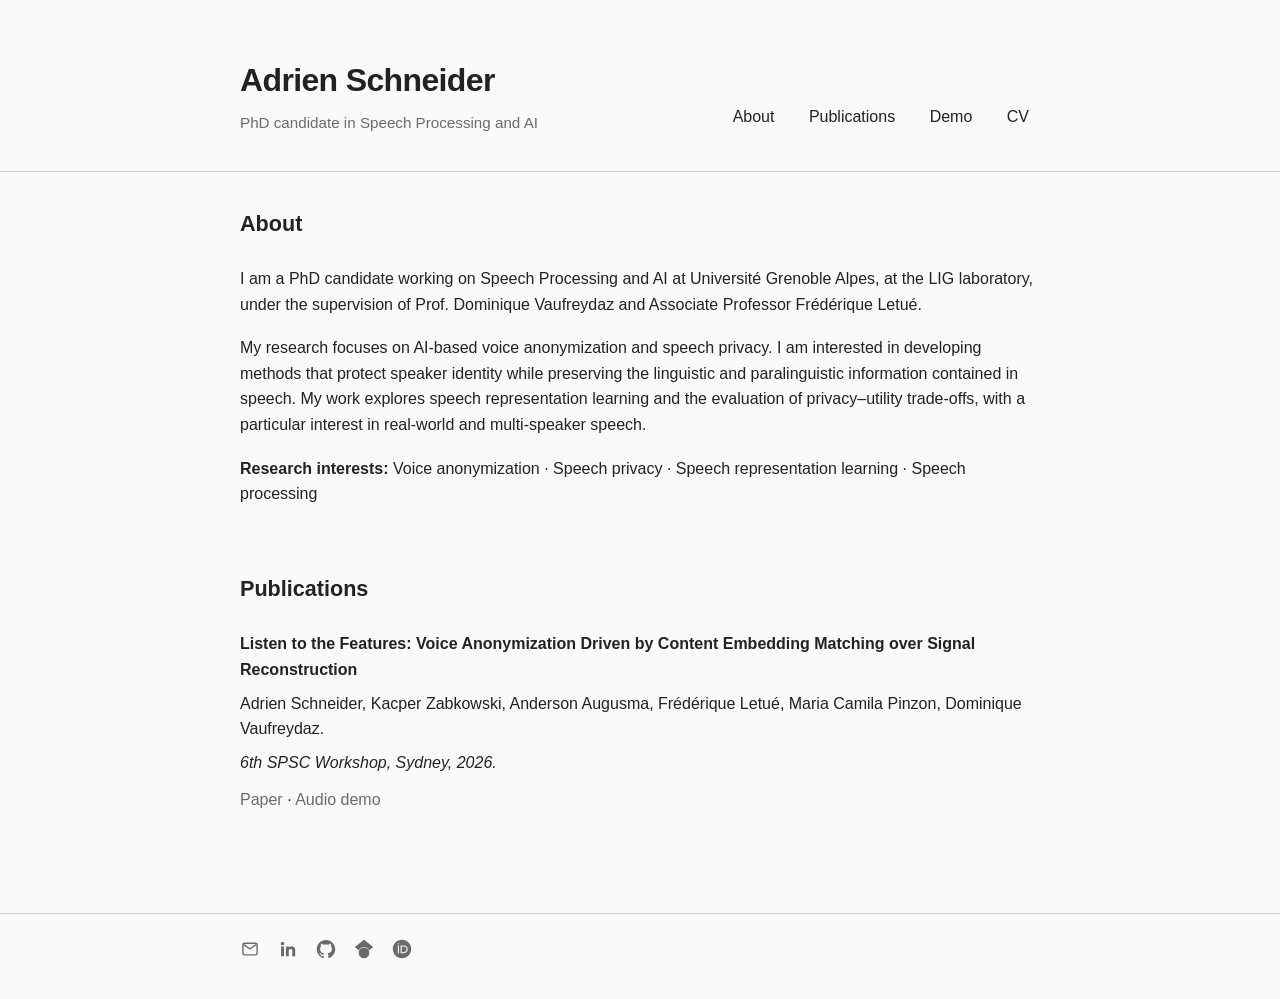
<file: index.html>
<!DOCTYPE html>
<html lang="en">
<head>
    <meta charset="UTF-8">
    <meta name="viewport" content="width=device-width, initial-scale=1.0">
    <title>Adrien Schneider</title>
    <link rel="stylesheet" href="styles.css">
</head>

<body>

<header>
    <div class="container header-content">
        <div>
            <h1>Adrien Schneider</h1>
            <p class="subtitle">PhD candidate in Speech Processing and AI</p>
        </div>

        <nav>
            <a href="#about">About</a>
            <a href="#publications">Publications</a>
            <a href="demo/">Demo</a>
            <a href="cv.pdf">CV</a>
        </nav>
    </div>
</header>


<main class="container">

    <section id="about">
        <h2>About</h2>

        <p>
            I am a PhD candidate working on Speech Processing
            and AI at Université Grenoble Alpes, at the LIG laboratory, under the
            supervision of Prof. Dominique Vaufreydaz and Associate Professor
            Frédérique Letué.
        </p>

        <p>
            My research focuses on AI-based voice anonymization and speech privacy.
            I am interested in developing methods that protect speaker identity
            while preserving the linguistic and paralinguistic information
            contained in speech. My work explores speech representation learning
            and the evaluation of privacy–utility trade-offs, with a particular
            interest in real-world and multi-speaker speech.
        </p>

        <p>
            <strong>Research interests:</strong>
            Voice anonymization · Speech privacy · Speech representation learning ·
            Speech processing
        </p>
    </section>


    <section id="publications">
        <h2>Publications</h2>

        <div class="publication">
            <p class="publication-title">
                Listen to the Features: Voice Anonymization Driven by Content
                Embedding Matching over Signal Reconstruction
            </p>

            <p>
                Adrien Schneider, Kacper Zabkowski, Anderson Augusma,
                Frédérique Letué, Maria Camila Pinzon, Dominique Vaufreydaz.
            </p>

            <p>
                <em>6th SPSC Workshop, Sydney, 2026.</em>
            </p>

            <p class="links">
                <a href="https://hal.science/hal-05683111" target="_blank">Paper</a>
                ·
                <a href="demo/">Audio demo</a>
            </p>
        </div>
    </section>

</main>


<footer>
    <div class="container">
        <div class="social-links">

            <!-- Email -->
            <a href="mailto:adrien.schneider@univ-grenoble-alpes.fr"
               aria-label="Email"
               title="Email">
                <svg viewBox="0 0 24 24" aria-hidden="true"
                     fill="none"
                     stroke="currentColor"
                     stroke-width="1.7"
                     stroke-linecap="round"
                     stroke-linejoin="round">
                    <rect x="3.5" y="5" width="17" height="14" rx="2"/>
                    <path d="m5 7 7 5 7-5"/>
                </svg>
            </a>

            <!-- LinkedIn -->
            <a href="https://www.linkedin.com/in/adrien-schneider-503509154"
               target="_blank"
               rel="noopener noreferrer"
               aria-label="LinkedIn"
               title="LinkedIn">
                <!-- LinedIn SVG from Wikipedia -->
                <svg height="72" 
                     viewBox="0 0 72 72"
                     fill="currentColor"
                     aria-hidden=true" 
                     width="72" 
                     xmlns="http://www.w3.org/2000/svg">
                    <path d="M62,62 L51.315625,62 L51.315625,43.8021149 C51.315625,38.8127542 49.4197917,36.0245323 45.4707031,36.0245323 C41.1746094,36.0245323 38.9300781,38.9261103 38.9300781,43.8021149 L38.9300781,62 L28.6333333,62 L28.6333333,27.3333333 L38.9300781,27.3333333 L38.9300781,32.0029283 C38.9300781,32.0029283 42.0260417,26.2742151 49.3825521,26.2742151 C56.7356771,26.2742151 62,30.7644705 62,40.051212 L62,62 Z M16.349349,22.7940133 C12.8420573,22.7940133 10,19.9296567 10,16.3970067 C10,12.8643566 12.8420573,10 16.349349,10 C19.8566406,10 22.6970052,12.8643566 22.6970052,16.3970067 C22.6970052,19.9296567 19.8566406,22.7940133 16.349349,22.7940133 Z M11.0325521,62 L21.769401,62 L21.769401,27.3333333 L11.0325521,27.3333333 L11.0325521,62 Z" fill="currentColor"/>
                </svg>
            </a>

            <!-- GitHub -->
            <a href="https://github.com/adrien-schneider"
               target="_blank"
               rel="noopener noreferrer"
               aria-label="GitHub"
               title="GitHub">
                <svg viewBox="-1 -1 26 26" 
                     fill="currentColor"
                     aria-hidden="true" 
                     xmlns="http://www.w3.org/2000/svg">
                    <path d="M12 .297c-6.63 0-12 5.373-12 12 0 5.303 3.438 9.8 8.205 11.385.6.113.82-.258.82-.577 0-.285-.01-1.04-.015-2.04-3.338.724-4.042-1.61-4.042-1.61C4.422 18.07 3.633 17.7 3.633 17.7c-1.087-.744.084-.729.084-.729 1.205.084 1.838 1.236 1.838 1.236 1.07 1.835 2.809 1.305 3.495.998.108-.776.417-1.305.76-1.605-2.665-.3-5.466-1.332-5.466-5.93 0-1.31.465-2.38 1.235-3.22-.135-.303-.54-1.523.105-3.176 0 0 1.005-.322 3.3 1.23.96-.267 1.98-.399 3-.405 1.02.006 2.04.138 3 .405 2.28-1.552 3.285-1.23 3.285-1.23.645 1.653.24 2.873.12 3.176.765.84 1.23 1.91 1.23 3.22 0 4.61-2.805 5.625-5.475 5.92.42.36.81 1.096.81 2.22 0 1.606-.015 2.896-.015 3.286 0 .315.21.69.825.57C20.565 22.092 24 17.592 24 12.297c0-6.627-5.373-12-12-12"/>
                </svg>
            </a>

            <!-- Google Scholar -->
            <a href="https://scholar.google.com/citations?user=WwiK3vgAAAAJ"
               target="_blank"
               rel="noopener noreferrer"
               aria-label="Google Scholar"
               title="Google Scholar">
                <svg fill="currentColor"
                     viewBox="-1 -1 26 26"
                     xmlns="http://www.w3.org/2000/svg">
                  <path d="M5.242 13.769L0 9.5 12 0l12 9.5-5.242 4.269C17.548 11.249 14.978 9.5 12 9.5c-2.977 0-5.548 1.748-6.758 4.269zM12 10a7 7 0 1 0 0 14 7 7 0 0 0 0-14z"/>
               </svg>
            </a>

            <!-- ORCID -->
            <a href="https://orcid.org/0009-0005-4874-3940"
               target="_blank"
               rel="noopener noreferrer"
               aria-label="ORCID"
               title="ORCID">
                <svg viewBox="-1 -1 26 26"
                     fill="currentColor"
                     aria-hidden="true" 
                     xmlns="http://www.w3.org/2000/svg">
                  <path d="M12 0C5.372 0 0 5.372 0 12s5.372 12 12 12 12-5.372 12-12S18.628 0 12 0zM7.369 4.378c.525 0 .947.431.947.947s-.422.947-.947.947a.95.95 0 0 1-.947-.947c0-.525.422-.947.947-.947zm-.722 3.038h1.444v10.041H6.647V7.416zm3.562 0h3.9c3.712 0 5.344 2.653 5.344 5.025 0 2.578-2.016 5.025-5.325 5.025h-3.919V7.416zm1.444 1.303v7.444h2.297c3.272 0 4.022-2.484 4.022-3.722 0-2.016-1.284-3.722-4.097-3.722h-2.222z"/>
               </svg>
            </a>

        </div>
    </div>
</footer>

</body>
</html>
</file>
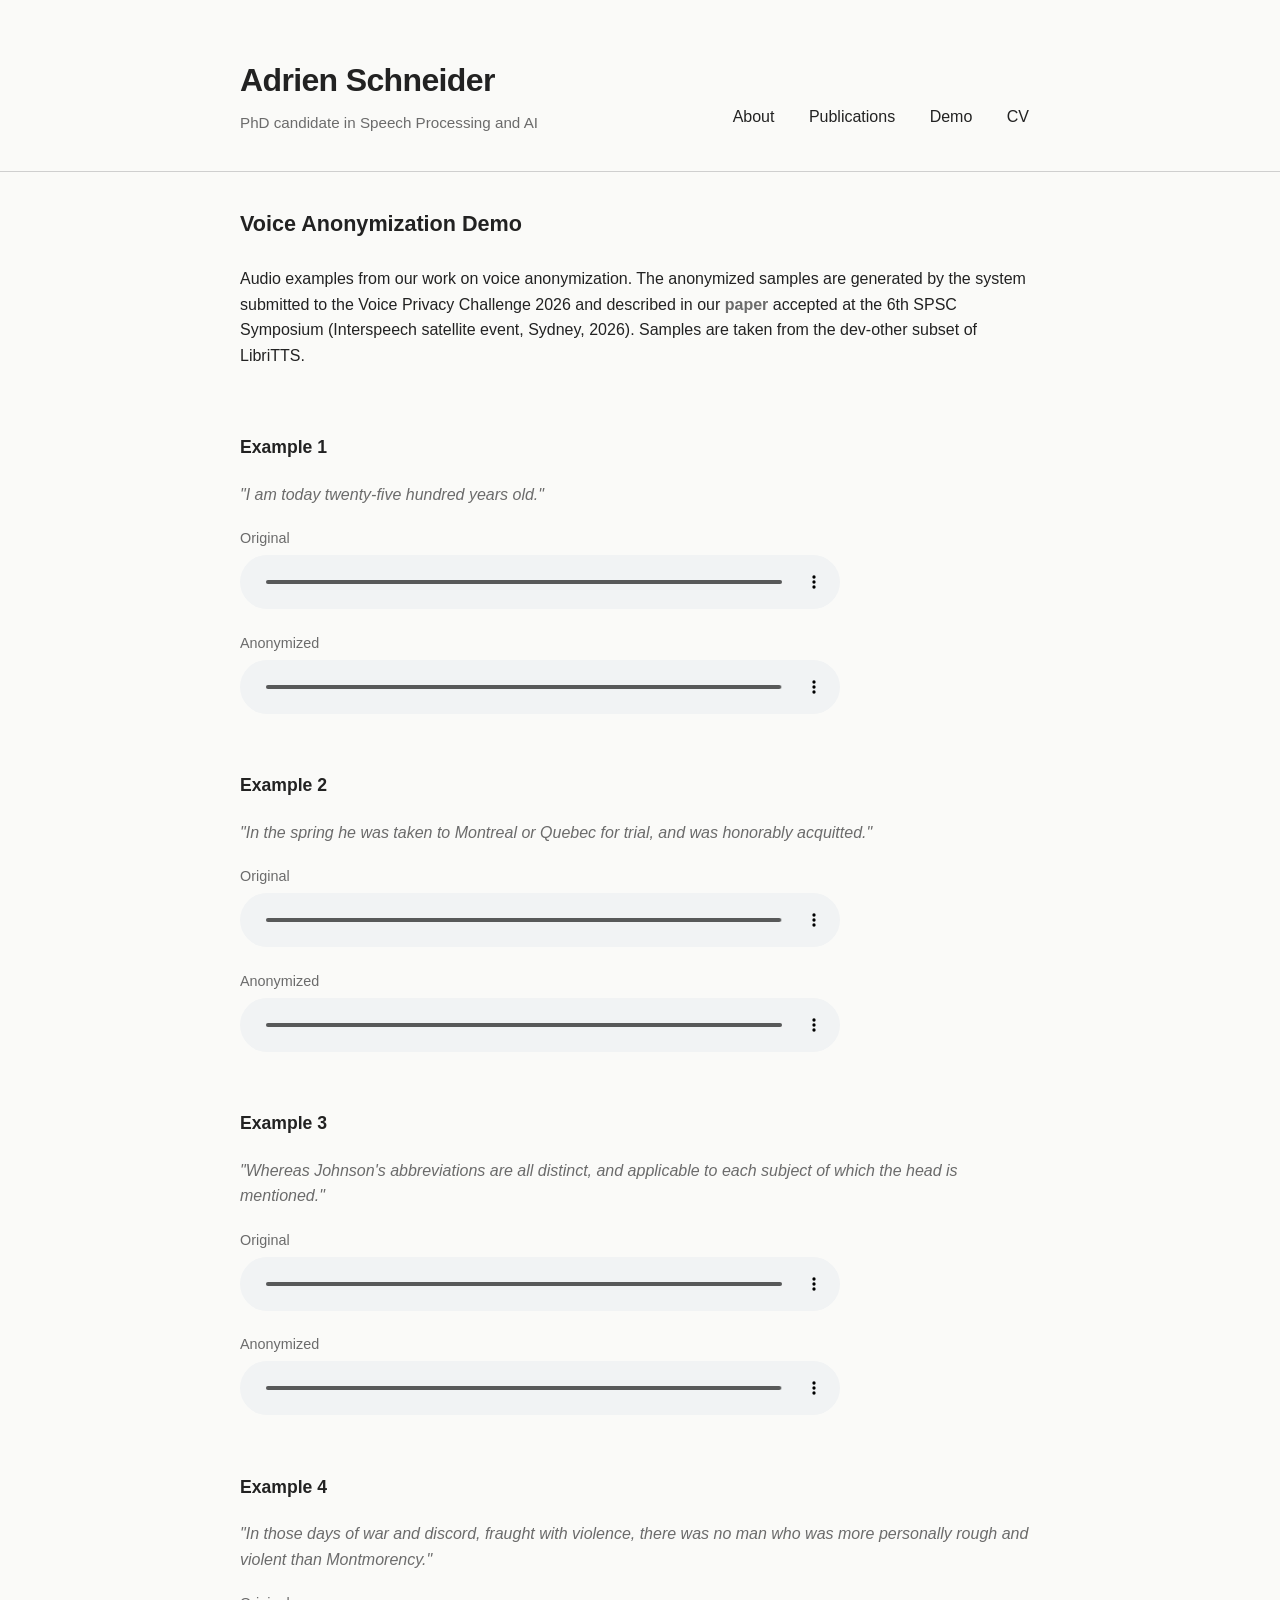
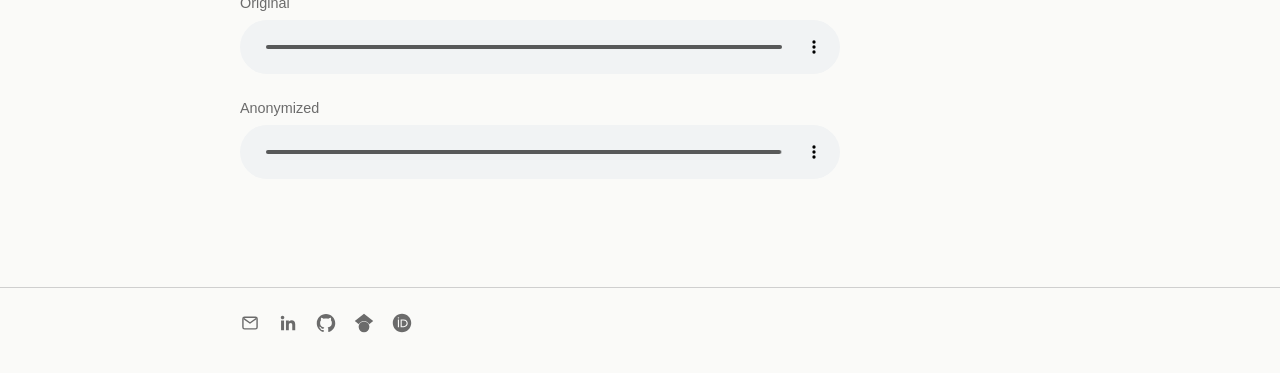
<file: demo/index.html>
<!DOCTYPE html>
<html lang="en">
<head>
    <meta charset="UTF-8">
    <meta name="viewport" content="width=device-width, initial-scale=1.0">
    <title>Voice Anonymization Demo — Adrien Schneider</title>
    <link rel="stylesheet" href="../styles.css">
</head>

<body>

<header>
    <div class="container header-content">
        <div>
            <h1>Adrien Schneider</h1>
            <p class="subtitle">PhD candidate in Speech Processing and AI</p>
        </div>

        <nav>
            <a href="../">About</a>
            <a href="../#publications">Publications</a>
            <a href="index.html">Demo</a>
            <a href="../cv.pdf">CV</a>
        </nav>
    </div>
</header>


<main class="container">

    <section>
        <h2>Voice Anonymization Demo</h2>

        <p>
            Audio examples from our work on voice anonymization.
            The anonymized samples are generated by the system submitted to the Voice Privacy Challenge 2026 and described
            in our 
            <a class="inline-link"
               href="https://hal.science/hal-05683111" 
               target="_blank"
               rel="noopener noreferrer">paper</a>
            accepted at the 6th SPSC Symposium (Interspeech satellite event, Sydney, 2026).

            Samples are taken from the dev-other subset of LibriTTS.
        </p>
    </section>


    <section>

        <div class="demo-example">
            <h3>Example 1</h3>

            <p class="transcription">
                "I am today twenty-five hundred years old."
            </p>

            <p class="audio-label">Original</p>
            <audio controls preload="metadata">
                <source src="audio/116_288045_000005_000000.wav" type="audio/wav">
                Your browser does not support the audio element.
            </audio>

            <p class="audio-label">Anonymized</p>
            <audio controls preload="metadata">
                <source src="audio/116_288045_000005_000000_anon.wav" type="audio/wav">
                Your browser does not support the audio element.
            </audio>
        </div>


        <div class="demo-example">
            <h3>Example 2</h3>

            <p class="transcription">
                "In the spring he was taken to Montreal or Quebec for trial, and was honorably acquitted."
            </p>

            <p class="audio-label">Original</p>
            <audio controls preload="metadata">
                <source src="audio/4153_185072_000002_000011.wav" type="audio/wav">
                Your browser does not support the audio element.
            </audio>

            <p class="audio-label">Anonymized</p>
            <audio controls preload="metadata">
                <source src="audio/4153_185072_000002_000011_anon.wav" type="audio/wav">
                Your browser does not support the audio element.
            </audio>
        </div>

        <div class="demo-example">
            <h3>Example 3</h3>

            <p class="transcription">
                "Whereas Johnson's abbreviations are all distinct, and applicable to each subject of which the head is mentioned."
            </p>

            <p class="audio-label">Original</p>
            <audio controls preload="metadata">
                <source src="audio/1651_136854_000007_000003.wav" type="audio/wav">
                Your browser does not support the audio element.
            </audio>

            <p class="audio-label">Anonymized</p>
            <audio controls preload="metadata">
                <source src="audio/1651_136854_000007_000003_anon.wav" type="audio/wav">
                Your browser does not support the audio element.
            </audio>
        </div>

        <div class="demo-example">
            <h3>Example 4</h3>

            <p class="transcription">
                "In those days of war and discord, fraught with violence, there was no man who was more personally rough and violent than Montmorency."
            </p>

            <p class="audio-label">Original</p>
            <audio controls preload="metadata">
                <source src="audio/6599_38591_000000_000002.wav" type="audio/wav">
                Your browser does not support the audio element.
            </audio>

            <p class="audio-label">Anonymized</p>
            <audio controls preload="metadata">
                <source src="audio/6599_38591_000000_000002_anon.wav" type="audio/wav">
                Your browser does not support the audio element.
            </audio>
        </div>

    </section>

</main>


<footer>
    <div class="container">
        <div class="social-links">

            <!-- Email -->
            <a href="mailto:adrien.schneider@univ-grenoble-alpes.fr"
               aria-label="Email"
               title="Email">
                <svg viewBox="0 0 24 24" aria-hidden="true"
                     fill="none"
                     stroke="currentColor"
                     stroke-width="1.7"
                     stroke-linecap="round"
                     stroke-linejoin="round">
                    <rect x="3.5" y="5" width="17" height="14" rx="2"/>
                    <path d="m5 7 7 5 7-5"/>
                </svg>
            </a>

            <!-- LinkedIn -->
            <a href="https://www.linkedin.com/in/adrien-schneider-503509154"
               target="_blank"
               rel="noopener noreferrer"
               aria-label="LinkedIn"
               title="LinkedIn">
                <!-- LinedIn SVG from Wikipedia -->
                <svg height="72" 
                     viewBox="0 0 72 72"
                     fill="currentColor"
                     aria-hidden=true" 
                     width="72" 
                     xmlns="http://www.w3.org/2000/svg">
                    <path d="M62,62 L51.315625,62 L51.315625,43.8021149 C51.315625,38.8127542 49.4197917,36.0245323 45.4707031,36.0245323 C41.1746094,36.0245323 38.9300781,38.9261103 38.9300781,43.8021149 L38.9300781,62 L28.6333333,62 L28.6333333,27.3333333 L38.9300781,27.3333333 L38.9300781,32.0029283 C38.9300781,32.0029283 42.0260417,26.2742151 49.3825521,26.2742151 C56.7356771,26.2742151 62,30.7644705 62,40.051212 L62,62 Z M16.349349,22.7940133 C12.8420573,22.7940133 10,19.9296567 10,16.3970067 C10,12.8643566 12.8420573,10 16.349349,10 C19.8566406,10 22.6970052,12.8643566 22.6970052,16.3970067 C22.6970052,19.9296567 19.8566406,22.7940133 16.349349,22.7940133 Z M11.0325521,62 L21.769401,62 L21.769401,27.3333333 L11.0325521,27.3333333 L11.0325521,62 Z" fill="currentColor"/>
                </svg>
            </a>

            <!-- GitHub -->
            <a href="https://github.com/adrien-schneider"
               target="_blank"
               rel="noopener noreferrer"
               aria-label="GitHub"
               title="GitHub">
                <svg viewBox="-1 -1 26 26" 
                     fill="currentColor"
                     aria-hidden="true" 
                     xmlns="http://www.w3.org/2000/svg">
                    <path d="M12 .297c-6.63 0-12 5.373-12 12 0 5.303 3.438 9.8 8.205 11.385.6.113.82-.258.82-.577 0-.285-.01-1.04-.015-2.04-3.338.724-4.042-1.61-4.042-1.61C4.422 18.07 3.633 17.7 3.633 17.7c-1.087-.744.084-.729.084-.729 1.205.084 1.838 1.236 1.838 1.236 1.07 1.835 2.809 1.305 3.495.998.108-.776.417-1.305.76-1.605-2.665-.3-5.466-1.332-5.466-5.93 0-1.31.465-2.38 1.235-3.22-.135-.303-.54-1.523.105-3.176 0 0 1.005-.322 3.3 1.23.96-.267 1.98-.399 3-.405 1.02.006 2.04.138 3 .405 2.28-1.552 3.285-1.23 3.285-1.23.645 1.653.24 2.873.12 3.176.765.84 1.23 1.91 1.23 3.22 0 4.61-2.805 5.625-5.475 5.92.42.36.81 1.096.81 2.22 0 1.606-.015 2.896-.015 3.286 0 .315.21.69.825.57C20.565 22.092 24 17.592 24 12.297c0-6.627-5.373-12-12-12"/>
                </svg>
            </a>

            <!-- Google Scholar -->
            <a href="https://scholar.google.com/citations?user=WwiK3vgAAAAJ"
               target="_blank"
               rel="noopener noreferrer"
               aria-label="Google Scholar"
               title="Google Scholar">
                <svg fill="currentColor"
                     viewBox="-1 -1 26 26"
                     xmlns="http://www.w3.org/2000/svg">
                  <path d="M5.242 13.769L0 9.5 12 0l12 9.5-5.242 4.269C17.548 11.249 14.978 9.5 12 9.5c-2.977 0-5.548 1.748-6.758 4.269zM12 10a7 7 0 1 0 0 14 7 7 0 0 0 0-14z"/>
               </svg>
            </a>

            <!-- ORCID -->
            <a href="https://orcid.org/0009-0005-4874-3940"
               target="_blank"
               rel="noopener noreferrer"
               aria-label="ORCID"
               title="ORCID">
                <svg viewBox="-1 -1 26 26"
                     fill="currentColor"
                     aria-hidden="true" 
                     xmlns="http://www.w3.org/2000/svg">
                  <path d="M12 0C5.372 0 0 5.372 0 12s5.372 12 12 12 12-5.372 12-12S18.628 0 12 0zM7.369 4.378c.525 0 .947.431.947.947s-.422.947-.947.947a.95.95 0 0 1-.947-.947c0-.525.422-.947.947-.947zm-.722 3.038h1.444v10.041H6.647V7.416zm3.562 0h3.9c3.712 0 5.344 2.653 5.344 5.025 0 2.578-2.016 5.025-5.325 5.025h-3.919V7.416zm1.444 1.303v7.444h2.297c3.272 0 4.022-2.484 4.022-3.722 0-2.016-1.284-3.722-4.097-3.722h-2.222z"/>
               </svg>
            </a>

        </div>
    </div>
</footer>

</body>
</html>
</file>
<file: styles.css>
:root {
    --background: #FAFAF8;
    --surface: #FFFFFF;
    --text: #222222;
    --secondary-text: #6B6B6B;
    --border: #CFCFCF;
    --hover-background: #F0F0ED;
    --hover-border: #B5B5B2;
}

* {
    box-sizing: border-box;
}

body {
    margin: 0;
    font-family: -apple-system, BlinkMacSystemFont, "Segoe UI", Roboto,
                 Helvetica, Arial, sans-serif;
    color: var(--text);
    background: var(--background);
    line-height: 1.6;
}

.container {
    max-width: 850px;
    margin: 0 auto;
    padding: 0 25px;
}

main.container {
    padding-top: 35px;
    padding-bottom: 35px;
}

header {
    padding: 55px 0 35px;
    border-bottom: 1px solid var(--border);
}

.header-content {
    display: flex;
    justify-content: space-between;
    align-items: flex-end;
    gap: 40px;
}

h1 {
    margin: 0;
    font-size: 2rem;
    font-weight: 600;
    letter-spacing: -0.02em;
}

.subtitle {
    margin: 5px 0 0;
    color: var(--secondary-text);
    font-size: 0.95rem;
}

nav {
    white-space: nowrap;
}

nav a {
    display: inline-block;
    margin-left: 8px;
    padding: 5px 10px;
    border: 1px solid transparent;
    border-radius: 5px;
}

nav a:hover {
    background: var(--hover-background);
    border-color: var(--hover-border);
}

a {
    color: var(--text);
    text-decoration: none;
}

main {
    padding: 70px 0 55px;
    padding-top: 150px;
}

section {
    margin-bottom: 65px;
}

h2 {
    margin: 0 0 25px;
    font-size: 1.35rem;
    font-weight: 600;
}

p {
    margin: 0 0 18px;
}

.publication {
    margin-bottom: 35px;
}

.publication-title {
    font-weight: 600;
    margin-bottom: 8px;
}

.publication p {
    margin-bottom: 8px;
}

.links {
    margin-top: 12px;
}

.links a {
    color: var(--secondary-text);
}

.links a:hover {
    color: var(--text);
}

.inline-link {
    color: var(--secondary-text);
    font-weight: 600;
}

.inline-link:hover {
    color: var(--text);
}

footer {
    padding: 25px 0 40px;
    border-top: 1px solid var(--border);
    color: var(--secondary-text);
    font-size: 0.9rem;
}

footer a {
    color: var(--secondary-text);
}

footer a:hover {
    color: var(--text);
}

.social-links {
    display: flex;
    align-items: center;
    gap: 18px;
}

.social-links a {
    display: flex;
    align-items: center;
    color: var(--secondary-text);
}

.social-links a:hover {
    color: var(--text);
}

.social-links svg {
    width: 20px;
    height: 20px;
}


/* Demo page */

.demo-example {
    margin-bottom: 50px;
}

.demo-example h3 {
    margin-bottom: 20px;
    font-size: 1.1rem;
    font-weight: 600;
}

.audio-label {
    margin: 15px 0 5px;
    font-size: 0.9rem;
    color: var(--secondary-text);
}

.transcription {
    margin: 0 0 20px;
    color: var(--secondary-text);
    font-style: italic;
}

audio {
    width: 100%;
    max-width: 600px;
}


@media (max-width: 700px) {
    .header-content {
        display: block;
    }

    nav {
        margin-top: 25px;
    }

    nav a {
        margin-left: 0;
        margin-right: 8px;
    }

    header {
        padding-top: 35px;
    }
}
</file>
